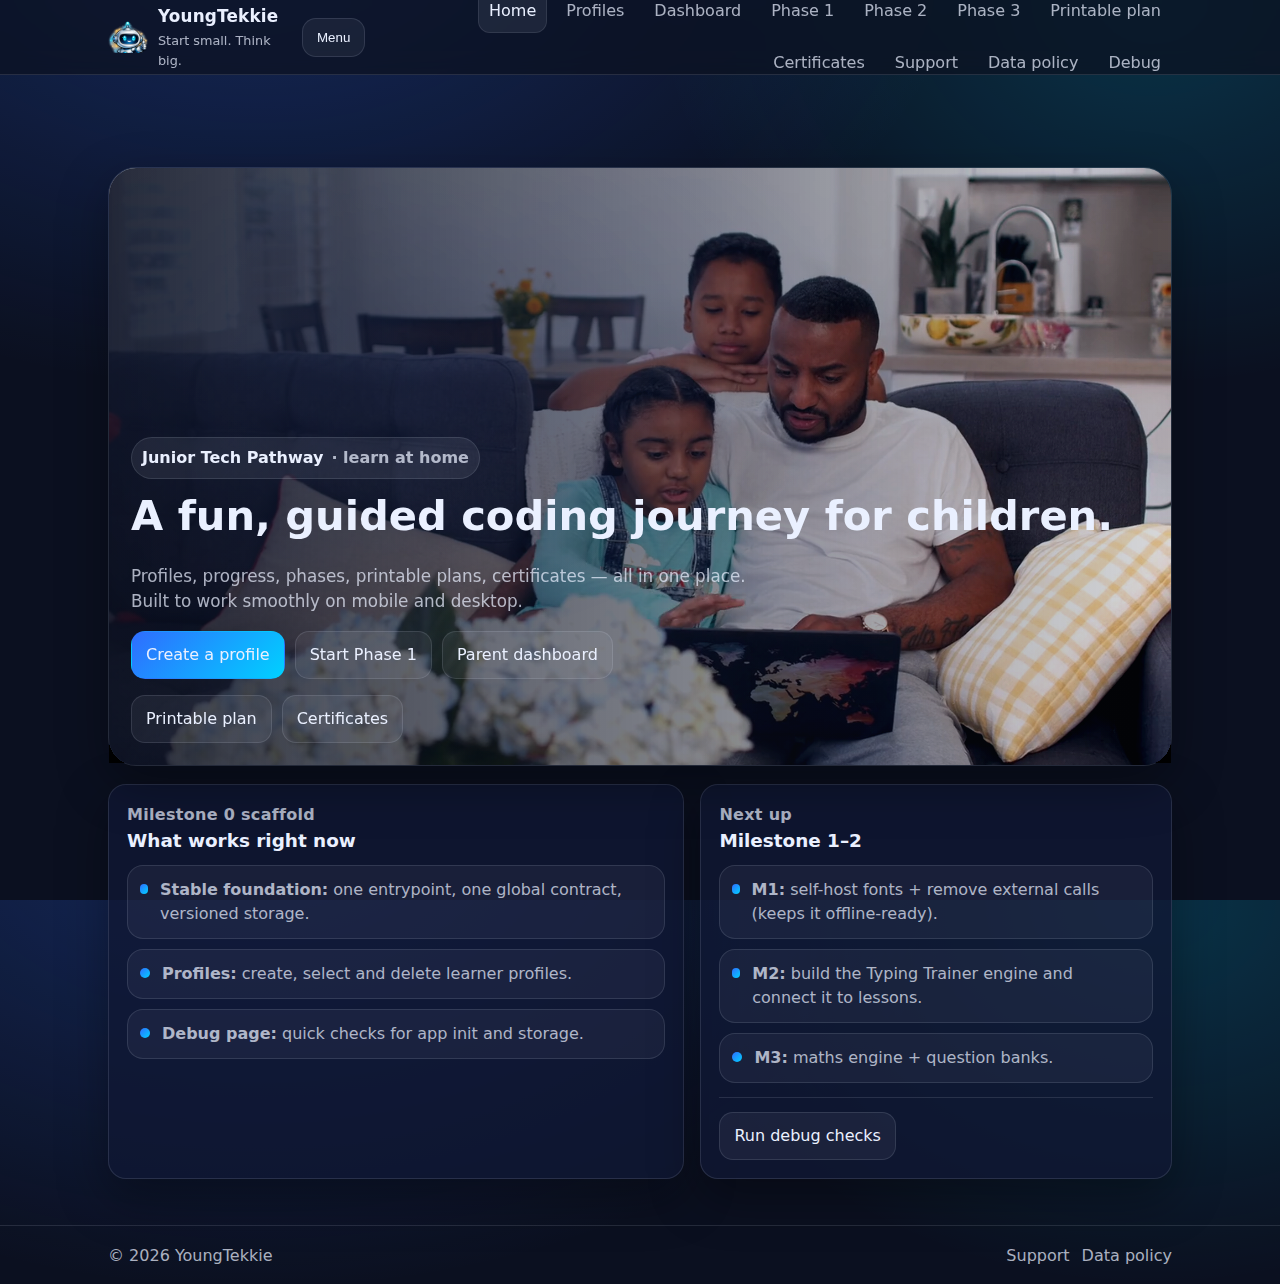
<file: index.html>
<!doctype html>
<html lang="en-GB">
<head>
  <meta charset="utf-8">
  <meta name="viewport" content="width=device-width, initial-scale=1">
  <title>Home · YoungTekkie</title>
  <link rel="icon" href="assets/icons/favicon.ico">
<link rel="icon" type="image/png" sizes="32x32" href="assets/icons/favicon-32.png">
<link rel="icon" type="image/png" sizes="48x48" href="assets/icons/favicon-48.png">
<link rel="apple-touch-icon" sizes="180x180" href="assets/icons/apple-touch-icon.png">
<link rel="icon" type="image/png" sizes="512x512" href="assets/icons/favicon-512.png">
<meta name="theme-color" content="#2f6dff">
  <link rel="stylesheet" href="assets/css/styles.css">
</head>
<body data-page="home">
<a class="skip-link" href="#main">Skip to content</a>
<div class="notice" data-offline-banner>📶 Offline — all lessons still available</div>
<header class="site-header">
  <div class="container header-inner">
    <a class="brand" href="index.html" aria-label="YoungTekkie home">
      <img src="assets/img/logo-mascot.png" alt="YoungTekkie mascot">
      <div>
        <strong>YoungTekkie</strong>
        <span>Start small. Think big.</span>
      </div>
    </a>

    <button class="btn nav-toggle" type="button" data-nav-toggle aria-expanded="false" aria-controls="navPanel">Menu</button>

    <nav class="site-nav" aria-label="Primary navigation">
      <a href="index.html">Home</a>
      <a href="profiles.html">Profiles</a>
      <a href="dashboard.html">Dashboard</a>
      <a href="phase1.html">Phase 1</a>
      <a href="phase2.html">Phase 2</a>
      <a href="phase3.html">Phase 3</a>
      <a href="printable-plan.html">Printable plan</a>
      <a href="certificates.html">Certificates</a>
      <a href="support.html">Support</a>
      <a href="data-policy.html">Data policy</a>
      <a href="debug.html">Debug</a>
    </nav>
  </div>

  <div class="container">
    <nav id="navPanel" class="nav-panel" data-nav-panel data-open="false" aria-label="Mobile navigation">
      <a href="index.html">Home</a>
      <a href="profiles.html">Profiles</a>
      <a href="dashboard.html">Dashboard</a>
      <a href="phase1.html">Phase 1</a>
      <a href="phase2.html">Phase 2</a>
      <a href="phase3.html">Phase 3</a>
      <a href="printable-plan.html">Printable plan</a>
      <a href="certificates.html">Certificates</a>
      <a href="support.html">Support</a>
      <a href="data-policy.html">Data policy</a>
      <a href="debug.html">Debug</a>
    </nav>
  </div>
</header>
<main id="main">
  <div class="container">

<div class="hero">
  <video autoplay muted loop playsinline preload="metadata" poster="">
    <source src="assets/video/hero.mp4" type="video/mp4">
  </video>
  <div class="overlay" aria-hidden="true"></div>
  <div class="content">
    <div class="inner">
      <div>
        <div class="badge"><b>Junior Tech Pathway</b> · learn at home</div>
        <h1 class="h1">A fun, guided coding journey for children.</h1>
        <p class="lead">Profiles, progress, phases, printable plans, certificates — all in one place. Built to work smoothly on mobile and desktop.</p>
        <div class="btns">
          <a class="btn primary" href="profiles.html">Create a profile</a>
          <a class="btn" href="phase1.html">Start Phase 1</a>
          <a class="btn" href="dashboard.html">Parent dashboard</a>
        </div>
      </div>
      <div class="cta">
        <a class="btn" href="printable-plan.html">Printable plan</a>
        <a class="btn" href="certificates.html">Certificates</a>
      </div>
    </div>
  </div>
</div>

<div style="height:18px"></div>

<div class="grid cols-2">
  <div class="card pad">
    <div class="kicker">Milestone 0 scaffold</div>
    <h2 class="section-title">What works right now</h2>
    <div class="list">
      <div class="item"><div class="dot"></div><p><b>Stable foundation:</b> one entrypoint, one global contract, versioned storage.</p></div>
      <div class="item"><div class="dot"></div><p><b>Profiles:</b> create, select and delete learner profiles.</p></div>
      <div class="item"><div class="dot"></div><p><b>Debug page:</b> quick checks for app init and storage.</p></div>
    </div>
  </div>

  <div class="card pad">
    <div class="kicker">Next up</div>
    <h2 class="section-title">Milestone 1–2</h2>
    <div class="list">
      <div class="item"><div class="dot"></div><p><b>M1:</b> self-host fonts + remove external calls (keeps it offline-ready).</p></div>
      <div class="item"><div class="dot"></div><p><b>M2:</b> build the Typing Trainer engine and connect it to lessons.</p></div>
      <div class="item"><div class="dot"></div><p><b>M3:</b> maths engine + question banks.</p></div>
    </div>
    <div class="hr"></div>
    <a class="btn" href="debug.html">Run debug checks</a>
  </div>
</div>

  </div>
</main>
<footer class="footer">
  <div class="container" style="display:flex;gap:12px;flex-wrap:wrap;align-items:center;justify-content:space-between">
    <div>© <span data-year></span> YoungTekkie</div>
    <div style="display:flex;gap:12px;flex-wrap:wrap">
      <a href="support.html">Support</a>
      <a href="data-policy.html">Data policy</a>
    </div>
  </div>
</footer>
<script type="module" src="scripts/main.js"></script>
</body>
</html>
</file>
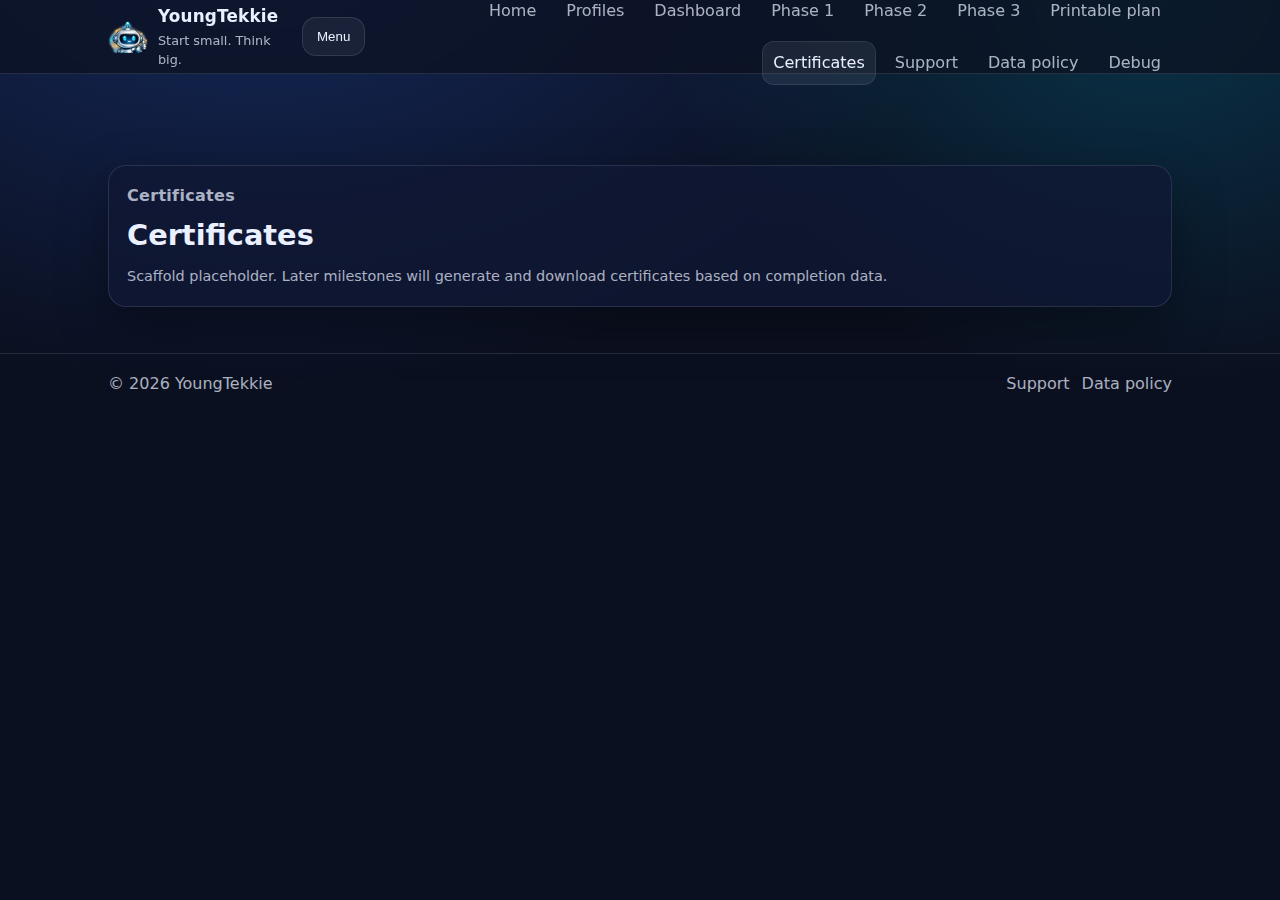
<file: certificates.html>
<!doctype html>
<html lang="en-GB">
<head>
  <meta charset="utf-8">
  <meta name="viewport" content="width=device-width, initial-scale=1">
  <title>Certificates · YoungTekkie</title>
  <link rel="icon" href="assets/icons/favicon.ico">
<link rel="icon" type="image/png" sizes="32x32" href="assets/icons/favicon-32.png">
<link rel="icon" type="image/png" sizes="48x48" href="assets/icons/favicon-48.png">
<link rel="apple-touch-icon" sizes="180x180" href="assets/icons/apple-touch-icon.png">
<link rel="icon" type="image/png" sizes="512x512" href="assets/icons/favicon-512.png">
<meta name="theme-color" content="#2f6dff">
  <link rel="stylesheet" href="assets/css/styles.css">
</head>
<body data-page="certificates">
<a class="skip-link" href="#main">Skip to content</a>
<div class="notice" data-offline-banner>📶 Offline — all lessons still available</div>
<header class="site-header">
  <div class="container header-inner">
    <a class="brand" href="index.html" aria-label="YoungTekkie home">
      <img src="assets/img/logo-mascot.png" alt="YoungTekkie mascot">
      <div>
        <strong>YoungTekkie</strong>
        <span>Start small. Think big.</span>
      </div>
    </a>

    <button class="btn nav-toggle" type="button" data-nav-toggle aria-expanded="false" aria-controls="navPanel">Menu</button>

    <nav class="site-nav" aria-label="Primary navigation">
      <a href="index.html">Home</a>
      <a href="profiles.html">Profiles</a>
      <a href="dashboard.html">Dashboard</a>
      <a href="phase1.html">Phase 1</a>
      <a href="phase2.html">Phase 2</a>
      <a href="phase3.html">Phase 3</a>
      <a href="printable-plan.html">Printable plan</a>
      <a href="certificates.html">Certificates</a>
      <a href="support.html">Support</a>
      <a href="data-policy.html">Data policy</a>
      <a href="debug.html">Debug</a>
    </nav>
  </div>

  <div class="container">
    <nav id="navPanel" class="nav-panel" data-nav-panel data-open="false" aria-label="Mobile navigation">
      <a href="index.html">Home</a>
      <a href="profiles.html">Profiles</a>
      <a href="dashboard.html">Dashboard</a>
      <a href="phase1.html">Phase 1</a>
      <a href="phase2.html">Phase 2</a>
      <a href="phase3.html">Phase 3</a>
      <a href="printable-plan.html">Printable plan</a>
      <a href="certificates.html">Certificates</a>
      <a href="support.html">Support</a>
      <a href="data-policy.html">Data policy</a>
      <a href="debug.html">Debug</a>
    </nav>
  </div>
</header>
<main id="main">
  <div class="container">

<div class="card pad">
  <div class="kicker">Certificates</div>
  <h1 class="h1" style="font-size:1.8rem">Certificates</h1>
  <div class="small">
Scaffold placeholder. Later milestones will generate and download certificates based on completion data.
</div>
</div>

  </div>
</main>
<footer class="footer">
  <div class="container" style="display:flex;gap:12px;flex-wrap:wrap;align-items:center;justify-content:space-between">
    <div>© <span data-year></span> YoungTekkie</div>
    <div style="display:flex;gap:12px;flex-wrap:wrap">
      <a href="support.html">Support</a>
      <a href="data-policy.html">Data policy</a>
    </div>
  </div>
</footer>
<script type="module" src="scripts/main.js"></script>
</body>
</html>
</file>
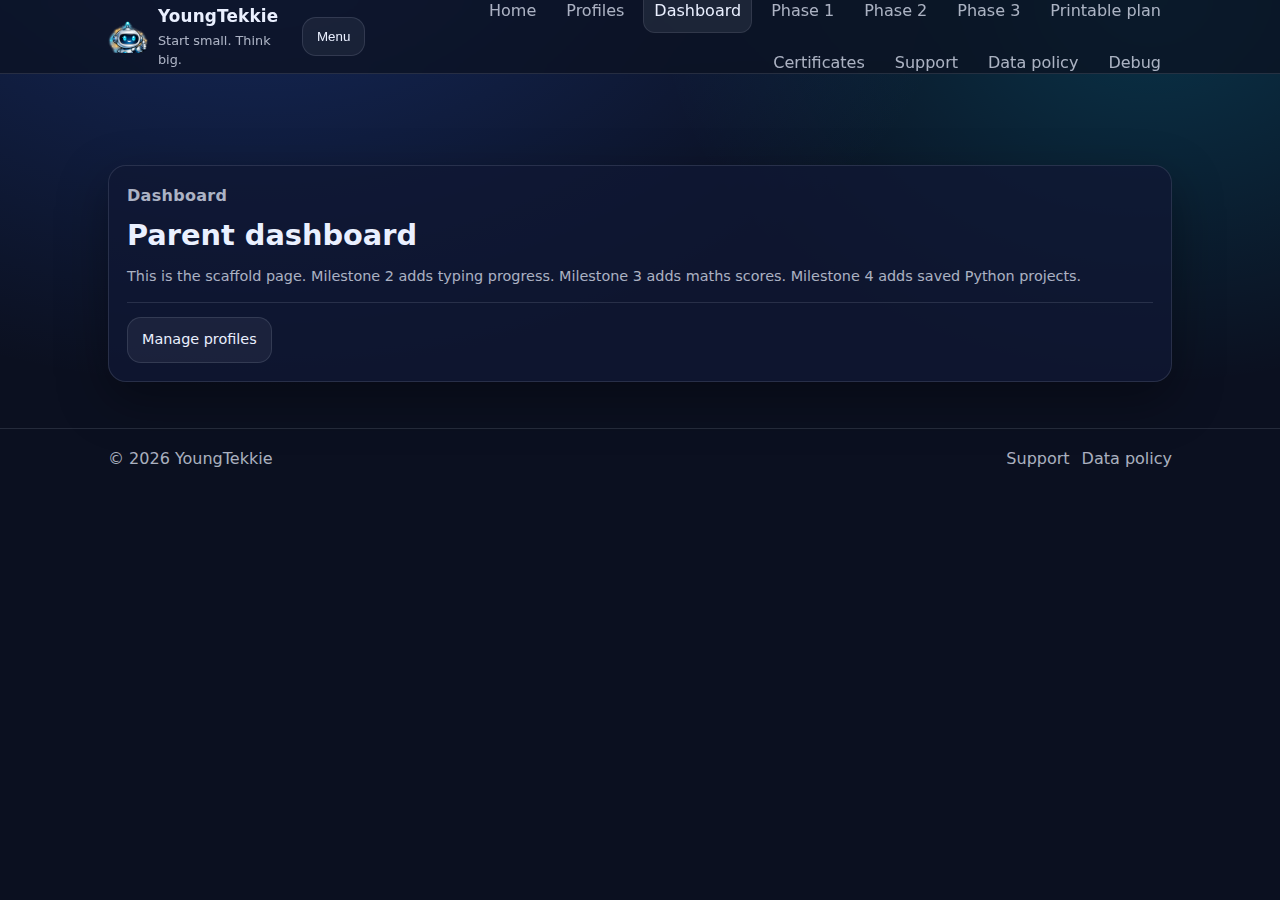
<file: dashboard.html>
<!doctype html>
<html lang="en-GB">
<head>
  <meta charset="utf-8">
  <meta name="viewport" content="width=device-width, initial-scale=1">
  <title>Dashboard · YoungTekkie</title>
  <link rel="icon" href="assets/icons/favicon.ico">
<link rel="icon" type="image/png" sizes="32x32" href="assets/icons/favicon-32.png">
<link rel="icon" type="image/png" sizes="48x48" href="assets/icons/favicon-48.png">
<link rel="apple-touch-icon" sizes="180x180" href="assets/icons/apple-touch-icon.png">
<link rel="icon" type="image/png" sizes="512x512" href="assets/icons/favicon-512.png">
<meta name="theme-color" content="#2f6dff">
  <link rel="stylesheet" href="assets/css/styles.css">
</head>
<body data-page="dashboard">
<a class="skip-link" href="#main">Skip to content</a>
<div class="notice" data-offline-banner>📶 Offline — all lessons still available</div>
<header class="site-header">
  <div class="container header-inner">
    <a class="brand" href="index.html" aria-label="YoungTekkie home">
      <img src="assets/img/logo-mascot.png" alt="YoungTekkie mascot">
      <div>
        <strong>YoungTekkie</strong>
        <span>Start small. Think big.</span>
      </div>
    </a>

    <button class="btn nav-toggle" type="button" data-nav-toggle aria-expanded="false" aria-controls="navPanel">Menu</button>

    <nav class="site-nav" aria-label="Primary navigation">
      <a href="index.html">Home</a>
      <a href="profiles.html">Profiles</a>
      <a href="dashboard.html">Dashboard</a>
      <a href="phase1.html">Phase 1</a>
      <a href="phase2.html">Phase 2</a>
      <a href="phase3.html">Phase 3</a>
      <a href="printable-plan.html">Printable plan</a>
      <a href="certificates.html">Certificates</a>
      <a href="support.html">Support</a>
      <a href="data-policy.html">Data policy</a>
      <a href="debug.html">Debug</a>
    </nav>
  </div>

  <div class="container">
    <nav id="navPanel" class="nav-panel" data-nav-panel data-open="false" aria-label="Mobile navigation">
      <a href="index.html">Home</a>
      <a href="profiles.html">Profiles</a>
      <a href="dashboard.html">Dashboard</a>
      <a href="phase1.html">Phase 1</a>
      <a href="phase2.html">Phase 2</a>
      <a href="phase3.html">Phase 3</a>
      <a href="printable-plan.html">Printable plan</a>
      <a href="certificates.html">Certificates</a>
      <a href="support.html">Support</a>
      <a href="data-policy.html">Data policy</a>
      <a href="debug.html">Debug</a>
    </nav>
  </div>
</header>
<main id="main">
  <div class="container">

<div class="card pad">
  <div class="kicker">Dashboard</div>
  <h1 class="h1" style="font-size:1.8rem">Parent dashboard</h1>
  <div class="small">
This is the scaffold page. Milestone 2 adds typing progress. Milestone 3 adds maths scores. Milestone 4 adds saved Python projects.
<div class="hr"></div>
<a class="btn" href="profiles.html">Manage profiles</a>
</div>
</div>

  </div>
</main>
<footer class="footer">
  <div class="container" style="display:flex;gap:12px;flex-wrap:wrap;align-items:center;justify-content:space-between">
    <div>© <span data-year></span> YoungTekkie</div>
    <div style="display:flex;gap:12px;flex-wrap:wrap">
      <a href="support.html">Support</a>
      <a href="data-policy.html">Data policy</a>
    </div>
  </div>
</footer>
<script type="module" src="scripts/main.js"></script>
</body>
</html>
</file>
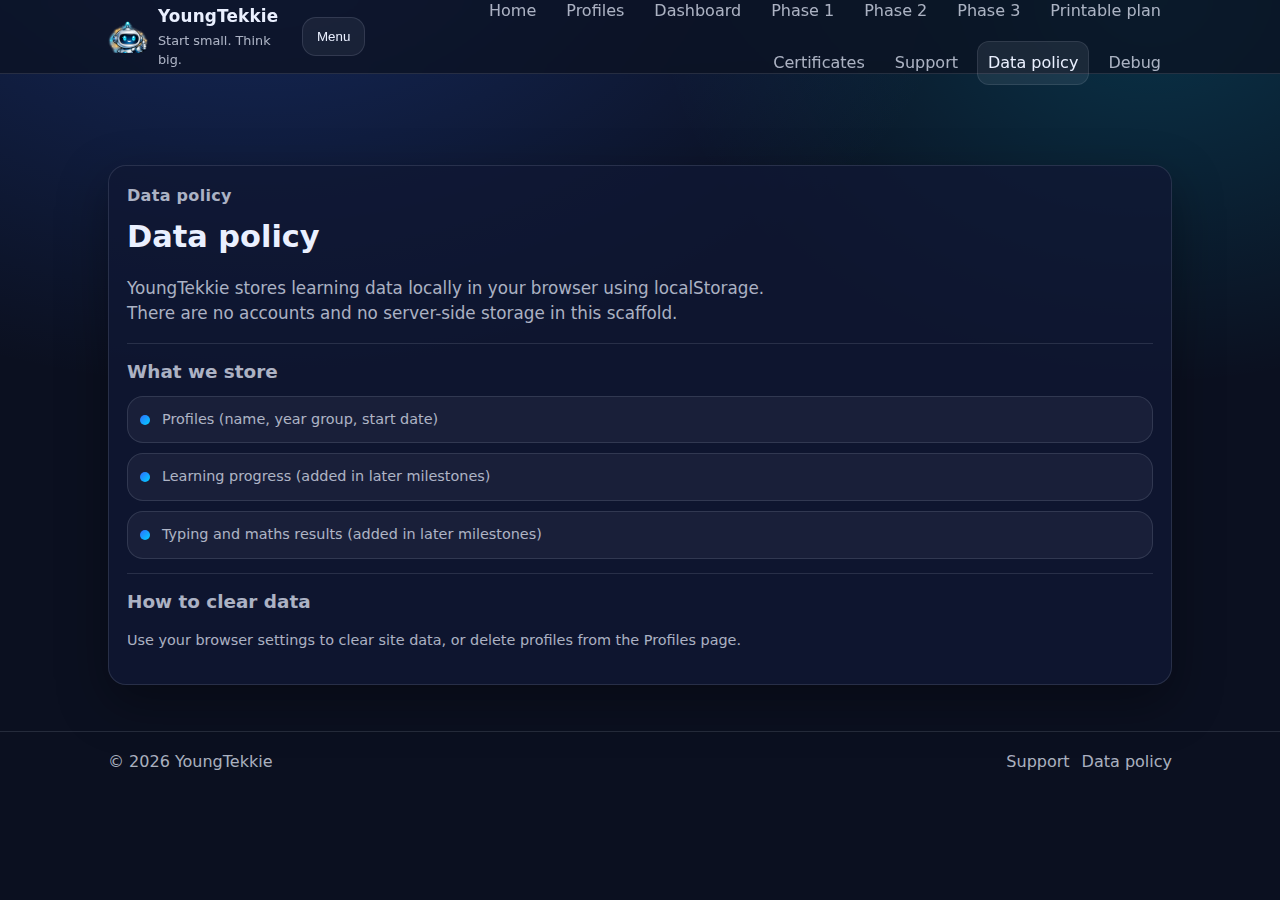
<file: data-policy.html>
<!doctype html>
<html lang="en-GB">
<head>
  <meta charset="utf-8">
  <meta name="viewport" content="width=device-width, initial-scale=1">
  <title>Data policy · YoungTekkie</title>
  <link rel="icon" href="assets/icons/favicon.ico">
<link rel="icon" type="image/png" sizes="32x32" href="assets/icons/favicon-32.png">
<link rel="icon" type="image/png" sizes="48x48" href="assets/icons/favicon-48.png">
<link rel="apple-touch-icon" sizes="180x180" href="assets/icons/apple-touch-icon.png">
<link rel="icon" type="image/png" sizes="512x512" href="assets/icons/favicon-512.png">
<meta name="theme-color" content="#2f6dff">
  <link rel="stylesheet" href="assets/css/styles.css">
</head>
<body data-page="policy">
<a class="skip-link" href="#main">Skip to content</a>
<div class="notice" data-offline-banner>📶 Offline — all lessons still available</div>
<header class="site-header">
  <div class="container header-inner">
    <a class="brand" href="index.html" aria-label="YoungTekkie home">
      <img src="assets/img/logo-mascot.png" alt="YoungTekkie mascot">
      <div>
        <strong>YoungTekkie</strong>
        <span>Start small. Think big.</span>
      </div>
    </a>

    <button class="btn nav-toggle" type="button" data-nav-toggle aria-expanded="false" aria-controls="navPanel">Menu</button>

    <nav class="site-nav" aria-label="Primary navigation">
      <a href="index.html">Home</a>
      <a href="profiles.html">Profiles</a>
      <a href="dashboard.html">Dashboard</a>
      <a href="phase1.html">Phase 1</a>
      <a href="phase2.html">Phase 2</a>
      <a href="phase3.html">Phase 3</a>
      <a href="printable-plan.html">Printable plan</a>
      <a href="certificates.html">Certificates</a>
      <a href="support.html">Support</a>
      <a href="data-policy.html">Data policy</a>
      <a href="debug.html">Debug</a>
    </nav>
  </div>

  <div class="container">
    <nav id="navPanel" class="nav-panel" data-nav-panel data-open="false" aria-label="Mobile navigation">
      <a href="index.html">Home</a>
      <a href="profiles.html">Profiles</a>
      <a href="dashboard.html">Dashboard</a>
      <a href="phase1.html">Phase 1</a>
      <a href="phase2.html">Phase 2</a>
      <a href="phase3.html">Phase 3</a>
      <a href="printable-plan.html">Printable plan</a>
      <a href="certificates.html">Certificates</a>
      <a href="support.html">Support</a>
      <a href="data-policy.html">Data policy</a>
      <a href="debug.html">Debug</a>
    </nav>
  </div>
</header>
<main id="main">
  <div class="container">

<div class="card pad">
  <div class="kicker">Data policy</div>
  <h1 class="h1" style="font-size:1.9rem">Data policy</h1>
  <p class="lead">YoungTekkie stores learning data locally in your browser using localStorage. There are no accounts and no server-side storage in this scaffold.</p>
  <div class="hr"></div>
  <div class="small">
    <h2 class="section-title">What we store</h2>
    <div class="list">
      <div class="item"><div class="dot"></div><p>Profiles (name, year group, start date)</p></div>
      <div class="item"><div class="dot"></div><p>Learning progress (added in later milestones)</p></div>
      <div class="item"><div class="dot"></div><p>Typing and maths results (added in later milestones)</p></div>
    </div>
    <div class="hr"></div>
    <h2 class="section-title">How to clear data</h2>
    <p>Use your browser settings to clear site data, or delete profiles from the Profiles page.</p>
  </div>
</div>

  </div>
</main>
<footer class="footer">
  <div class="container" style="display:flex;gap:12px;flex-wrap:wrap;align-items:center;justify-content:space-between">
    <div>© <span data-year></span> YoungTekkie</div>
    <div style="display:flex;gap:12px;flex-wrap:wrap">
      <a href="support.html">Support</a>
      <a href="data-policy.html">Data policy</a>
    </div>
  </div>
</footer>
<script type="module" src="scripts/main.js"></script>
</body>
</html>
</file>
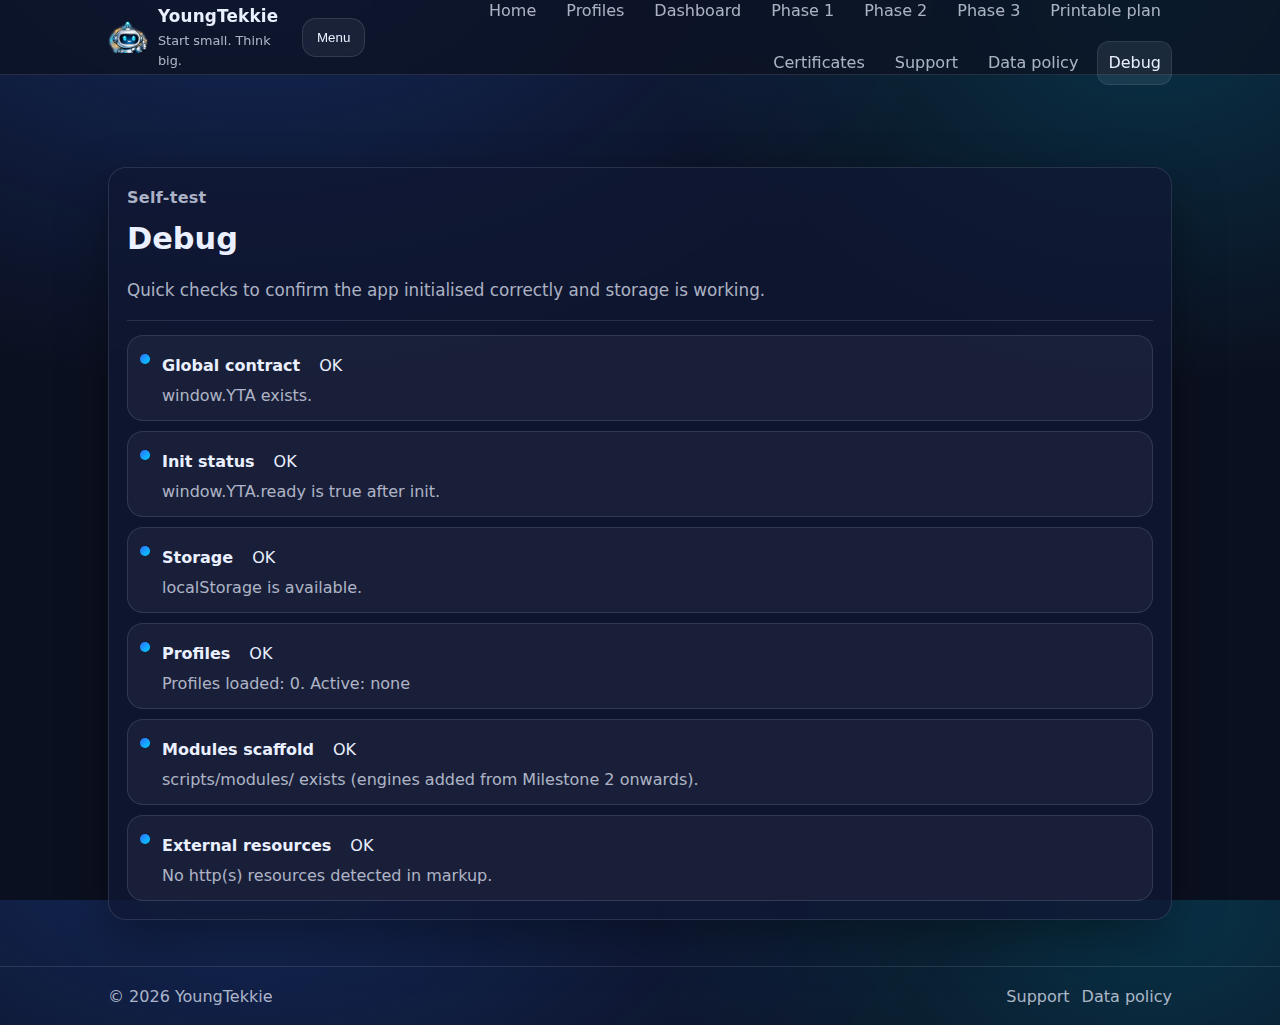
<file: debug.html>
<!doctype html>
<html lang="en-GB">
<head>
  <meta charset="utf-8">
  <meta name="viewport" content="width=device-width, initial-scale=1">
  <title>Debug · YoungTekkie</title>
  <link rel="icon" href="assets/icons/favicon.ico">
<link rel="icon" type="image/png" sizes="32x32" href="assets/icons/favicon-32.png">
<link rel="icon" type="image/png" sizes="48x48" href="assets/icons/favicon-48.png">
<link rel="apple-touch-icon" sizes="180x180" href="assets/icons/apple-touch-icon.png">
<link rel="icon" type="image/png" sizes="512x512" href="assets/icons/favicon-512.png">
<meta name="theme-color" content="#2f6dff">
  <link rel="stylesheet" href="assets/css/styles.css">
</head>
<body data-page="debug">
<a class="skip-link" href="#main">Skip to content</a>
<div class="notice" data-offline-banner>📶 Offline — all lessons still available</div>
<header class="site-header">
  <div class="container header-inner">
    <a class="brand" href="index.html" aria-label="YoungTekkie home">
      <img src="assets/img/logo-mascot.png" alt="YoungTekkie mascot">
      <div>
        <strong>YoungTekkie</strong>
        <span>Start small. Think big.</span>
      </div>
    </a>

    <button class="btn nav-toggle" type="button" data-nav-toggle aria-expanded="false" aria-controls="navPanel">Menu</button>

    <nav class="site-nav" aria-label="Primary navigation">
      <a href="index.html">Home</a>
      <a href="profiles.html">Profiles</a>
      <a href="dashboard.html">Dashboard</a>
      <a href="phase1.html">Phase 1</a>
      <a href="phase2.html">Phase 2</a>
      <a href="phase3.html">Phase 3</a>
      <a href="printable-plan.html">Printable plan</a>
      <a href="certificates.html">Certificates</a>
      <a href="support.html">Support</a>
      <a href="data-policy.html">Data policy</a>
      <a href="debug.html">Debug</a>
    </nav>
  </div>

  <div class="container">
    <nav id="navPanel" class="nav-panel" data-nav-panel data-open="false" aria-label="Mobile navigation">
      <a href="index.html">Home</a>
      <a href="profiles.html">Profiles</a>
      <a href="dashboard.html">Dashboard</a>
      <a href="phase1.html">Phase 1</a>
      <a href="phase2.html">Phase 2</a>
      <a href="phase3.html">Phase 3</a>
      <a href="printable-plan.html">Printable plan</a>
      <a href="certificates.html">Certificates</a>
      <a href="support.html">Support</a>
      <a href="data-policy.html">Data policy</a>
      <a href="debug.html">Debug</a>
    </nav>
  </div>
</header>
<main id="main">
  <div class="container">

<div class="card pad">
  <div class="kicker">Self-test</div>
  <h1 class="h1" style="font-size:1.9rem">Debug</h1>
  <p class="lead">Quick checks to confirm the app initialised correctly and storage is working.</p>
  <div class="hr"></div>
  <div class="list" data-debug-out></div>
</div>

  </div>
</main>
<footer class="footer">
  <div class="container" style="display:flex;gap:12px;flex-wrap:wrap;align-items:center;justify-content:space-between">
    <div>© <span data-year></span> YoungTekkie</div>
    <div style="display:flex;gap:12px;flex-wrap:wrap">
      <a href="support.html">Support</a>
      <a href="data-policy.html">Data policy</a>
    </div>
  </div>
</footer>
<script type="module" src="scripts/main.js"></script>
</body>
</html>
</file>
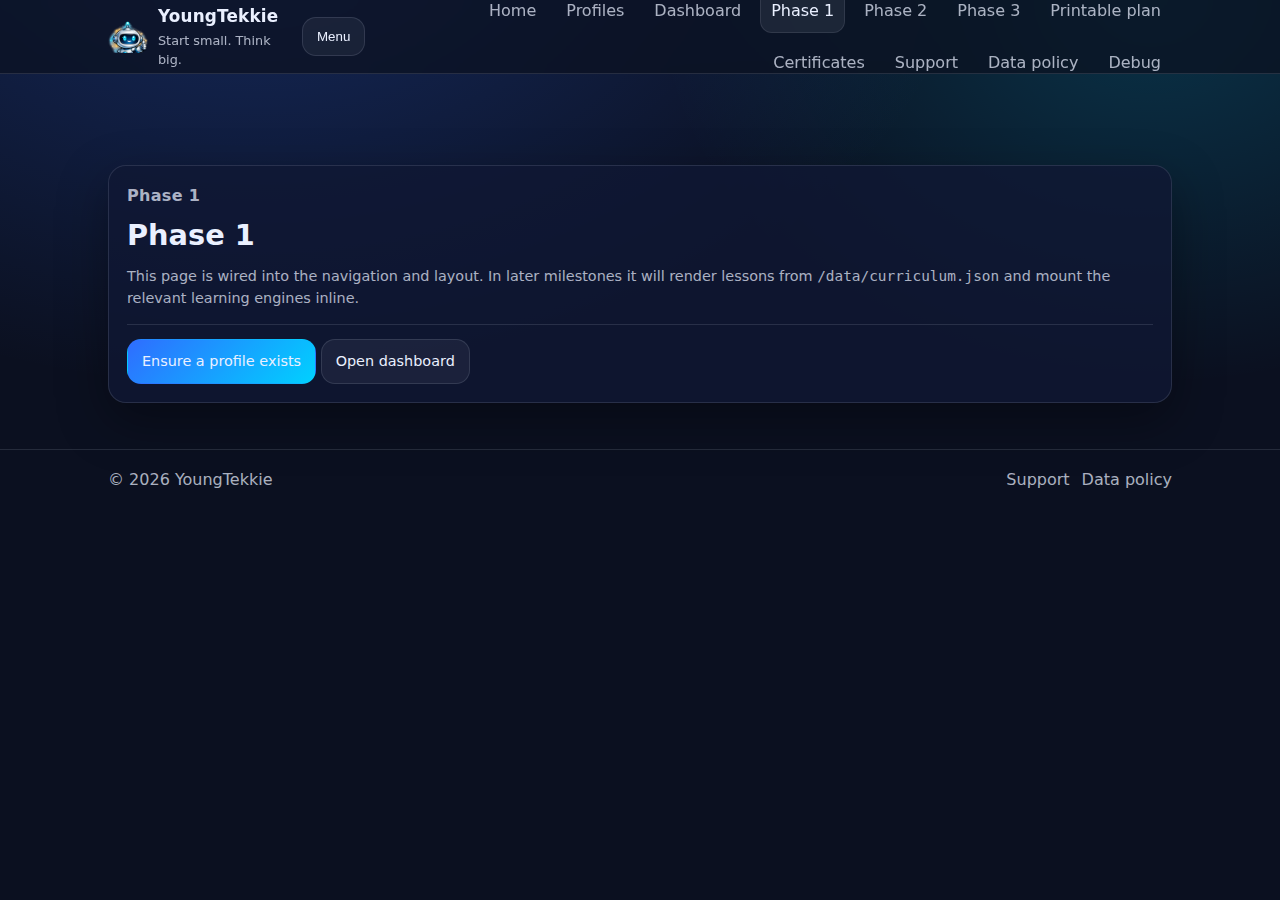
<file: phase1.html>
<!doctype html>
<html lang="en-GB">
<head>
  <meta charset="utf-8">
  <meta name="viewport" content="width=device-width, initial-scale=1">
  <title>Phase 1 · YoungTekkie</title>
  <link rel="icon" href="assets/icons/favicon.ico">
<link rel="icon" type="image/png" sizes="32x32" href="assets/icons/favicon-32.png">
<link rel="icon" type="image/png" sizes="48x48" href="assets/icons/favicon-48.png">
<link rel="apple-touch-icon" sizes="180x180" href="assets/icons/apple-touch-icon.png">
<link rel="icon" type="image/png" sizes="512x512" href="assets/icons/favicon-512.png">
<meta name="theme-color" content="#2f6dff">
  <link rel="stylesheet" href="assets/css/styles.css">
</head>
<body data-page="phase1">
<a class="skip-link" href="#main">Skip to content</a>
<div class="notice" data-offline-banner>📶 Offline — all lessons still available</div>
<header class="site-header">
  <div class="container header-inner">
    <a class="brand" href="index.html" aria-label="YoungTekkie home">
      <img src="assets/img/logo-mascot.png" alt="YoungTekkie mascot">
      <div>
        <strong>YoungTekkie</strong>
        <span>Start small. Think big.</span>
      </div>
    </a>

    <button class="btn nav-toggle" type="button" data-nav-toggle aria-expanded="false" aria-controls="navPanel">Menu</button>

    <nav class="site-nav" aria-label="Primary navigation">
      <a href="index.html">Home</a>
      <a href="profiles.html">Profiles</a>
      <a href="dashboard.html">Dashboard</a>
      <a href="phase1.html">Phase 1</a>
      <a href="phase2.html">Phase 2</a>
      <a href="phase3.html">Phase 3</a>
      <a href="printable-plan.html">Printable plan</a>
      <a href="certificates.html">Certificates</a>
      <a href="support.html">Support</a>
      <a href="data-policy.html">Data policy</a>
      <a href="debug.html">Debug</a>
    </nav>
  </div>

  <div class="container">
    <nav id="navPanel" class="nav-panel" data-nav-panel data-open="false" aria-label="Mobile navigation">
      <a href="index.html">Home</a>
      <a href="profiles.html">Profiles</a>
      <a href="dashboard.html">Dashboard</a>
      <a href="phase1.html">Phase 1</a>
      <a href="phase2.html">Phase 2</a>
      <a href="phase3.html">Phase 3</a>
      <a href="printable-plan.html">Printable plan</a>
      <a href="certificates.html">Certificates</a>
      <a href="support.html">Support</a>
      <a href="data-policy.html">Data policy</a>
      <a href="debug.html">Debug</a>
    </nav>
  </div>
</header>
<main id="main">
  <div class="container">

<div class="card pad">
  <div class="kicker">Phase 1</div>
  <h1 class="h1" style="font-size:1.8rem">Phase 1</h1>
  <div class="small">
This page is wired into the navigation and layout. In later milestones it will render lessons from <code>/data/curriculum.json</code> and mount the relevant learning engines inline.
<div class="hr"></div>
<a class="btn primary" href="profiles.html">Ensure a profile exists</a>
<a class="btn" href="dashboard.html">Open dashboard</a>
</div>
</div>

  </div>
</main>
<footer class="footer">
  <div class="container" style="display:flex;gap:12px;flex-wrap:wrap;align-items:center;justify-content:space-between">
    <div>© <span data-year></span> YoungTekkie</div>
    <div style="display:flex;gap:12px;flex-wrap:wrap">
      <a href="support.html">Support</a>
      <a href="data-policy.html">Data policy</a>
    </div>
  </div>
</footer>
<script type="module" src="scripts/main.js"></script>
</body>
</html>
</file>
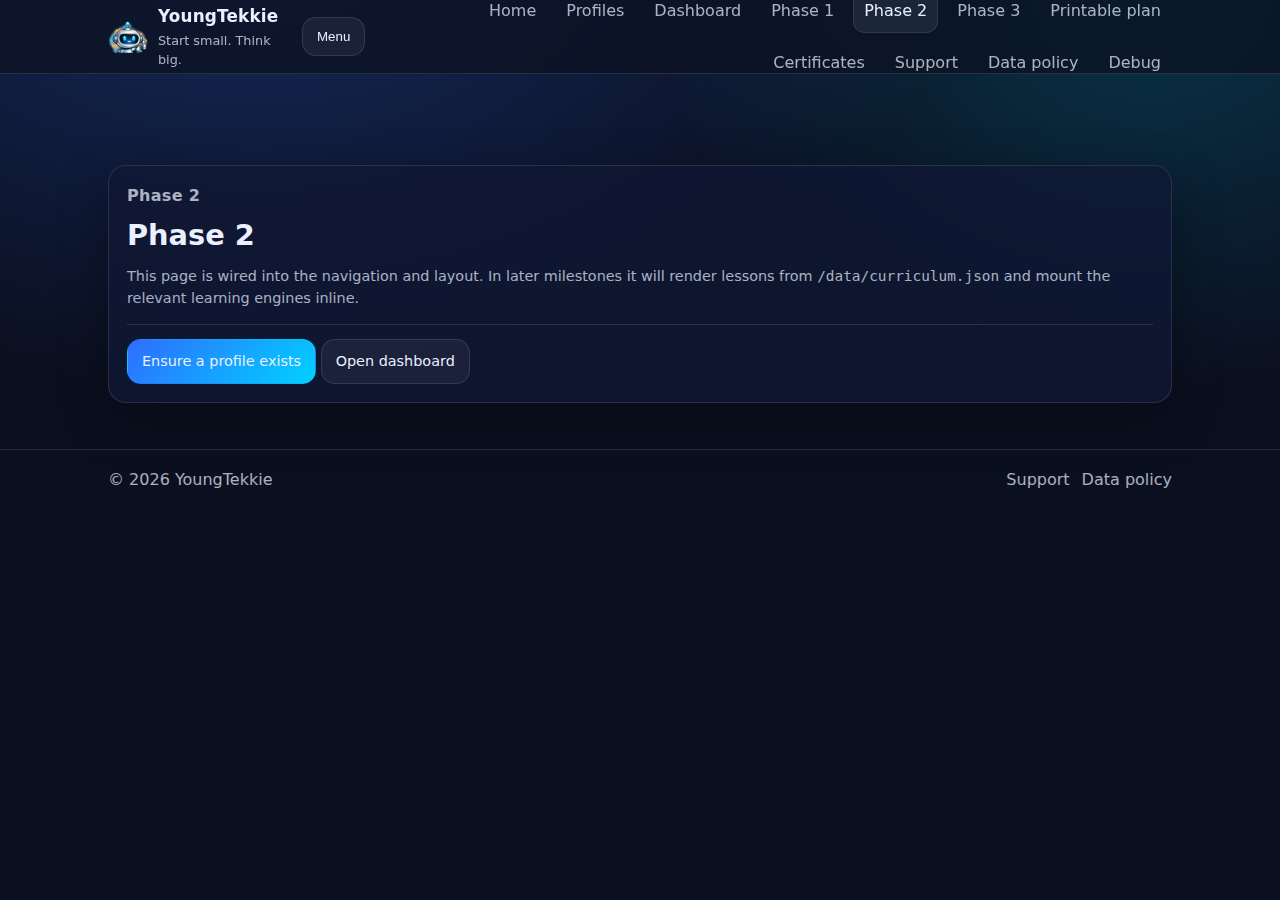
<file: phase2.html>
<!doctype html>
<html lang="en-GB">
<head>
  <meta charset="utf-8">
  <meta name="viewport" content="width=device-width, initial-scale=1">
  <title>Phase 2 · YoungTekkie</title>
  <link rel="icon" href="assets/icons/favicon.ico">
<link rel="icon" type="image/png" sizes="32x32" href="assets/icons/favicon-32.png">
<link rel="icon" type="image/png" sizes="48x48" href="assets/icons/favicon-48.png">
<link rel="apple-touch-icon" sizes="180x180" href="assets/icons/apple-touch-icon.png">
<link rel="icon" type="image/png" sizes="512x512" href="assets/icons/favicon-512.png">
<meta name="theme-color" content="#2f6dff">
  <link rel="stylesheet" href="assets/css/styles.css">
</head>
<body data-page="phase2">
<a class="skip-link" href="#main">Skip to content</a>
<div class="notice" data-offline-banner>📶 Offline — all lessons still available</div>
<header class="site-header">
  <div class="container header-inner">
    <a class="brand" href="index.html" aria-label="YoungTekkie home">
      <img src="assets/img/logo-mascot.png" alt="YoungTekkie mascot">
      <div>
        <strong>YoungTekkie</strong>
        <span>Start small. Think big.</span>
      </div>
    </a>

    <button class="btn nav-toggle" type="button" data-nav-toggle aria-expanded="false" aria-controls="navPanel">Menu</button>

    <nav class="site-nav" aria-label="Primary navigation">
      <a href="index.html">Home</a>
      <a href="profiles.html">Profiles</a>
      <a href="dashboard.html">Dashboard</a>
      <a href="phase1.html">Phase 1</a>
      <a href="phase2.html">Phase 2</a>
      <a href="phase3.html">Phase 3</a>
      <a href="printable-plan.html">Printable plan</a>
      <a href="certificates.html">Certificates</a>
      <a href="support.html">Support</a>
      <a href="data-policy.html">Data policy</a>
      <a href="debug.html">Debug</a>
    </nav>
  </div>

  <div class="container">
    <nav id="navPanel" class="nav-panel" data-nav-panel data-open="false" aria-label="Mobile navigation">
      <a href="index.html">Home</a>
      <a href="profiles.html">Profiles</a>
      <a href="dashboard.html">Dashboard</a>
      <a href="phase1.html">Phase 1</a>
      <a href="phase2.html">Phase 2</a>
      <a href="phase3.html">Phase 3</a>
      <a href="printable-plan.html">Printable plan</a>
      <a href="certificates.html">Certificates</a>
      <a href="support.html">Support</a>
      <a href="data-policy.html">Data policy</a>
      <a href="debug.html">Debug</a>
    </nav>
  </div>
</header>
<main id="main">
  <div class="container">

<div class="card pad">
  <div class="kicker">Phase 2</div>
  <h1 class="h1" style="font-size:1.8rem">Phase 2</h1>
  <div class="small">
This page is wired into the navigation and layout. In later milestones it will render lessons from <code>/data/curriculum.json</code> and mount the relevant learning engines inline.
<div class="hr"></div>
<a class="btn primary" href="profiles.html">Ensure a profile exists</a>
<a class="btn" href="dashboard.html">Open dashboard</a>
</div>
</div>

  </div>
</main>
<footer class="footer">
  <div class="container" style="display:flex;gap:12px;flex-wrap:wrap;align-items:center;justify-content:space-between">
    <div>© <span data-year></span> YoungTekkie</div>
    <div style="display:flex;gap:12px;flex-wrap:wrap">
      <a href="support.html">Support</a>
      <a href="data-policy.html">Data policy</a>
    </div>
  </div>
</footer>
<script type="module" src="scripts/main.js"></script>
</body>
</html>
</file>
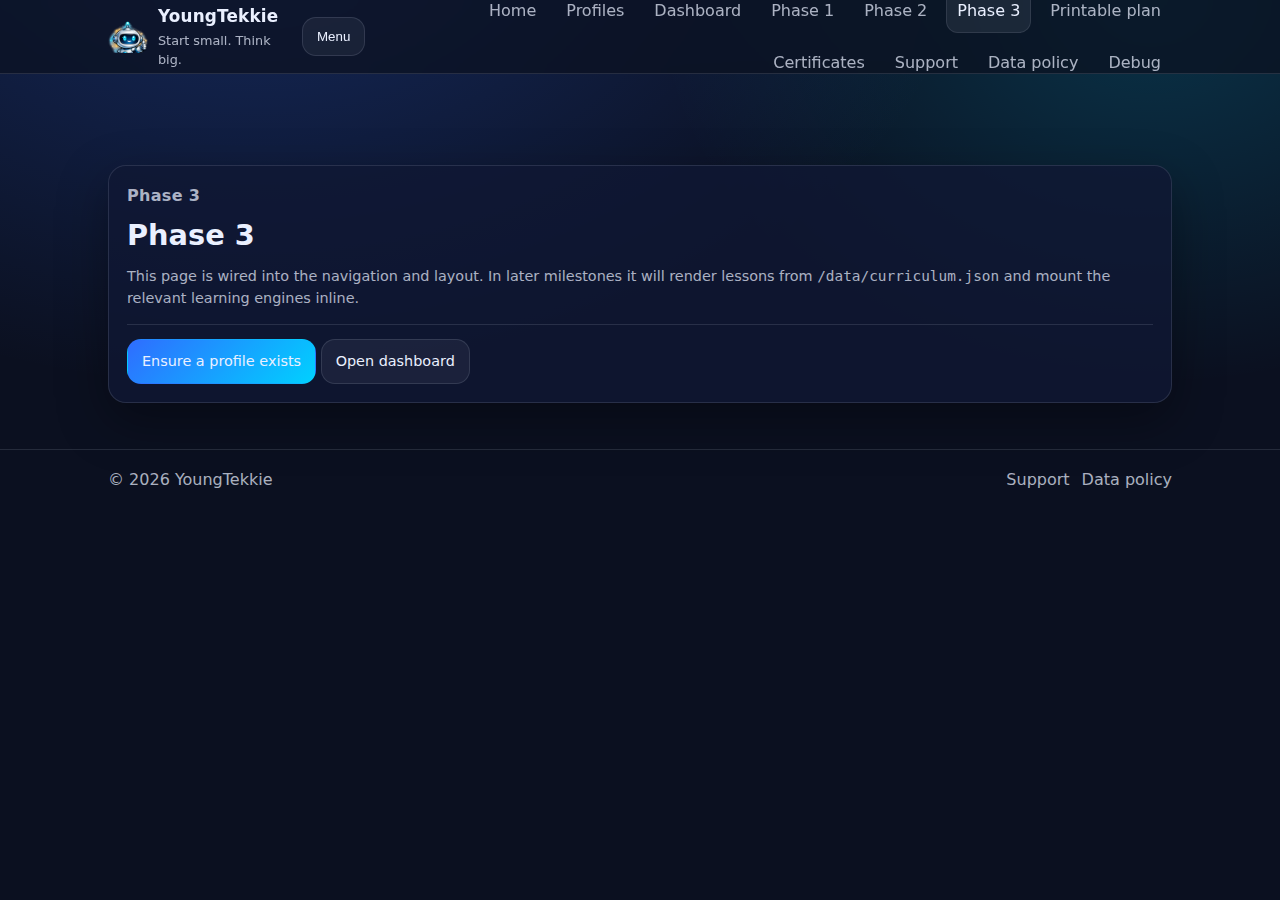
<file: phase3.html>
<!doctype html>
<html lang="en-GB">
<head>
  <meta charset="utf-8">
  <meta name="viewport" content="width=device-width, initial-scale=1">
  <title>Phase 3 · YoungTekkie</title>
  <link rel="icon" href="assets/icons/favicon.ico">
<link rel="icon" type="image/png" sizes="32x32" href="assets/icons/favicon-32.png">
<link rel="icon" type="image/png" sizes="48x48" href="assets/icons/favicon-48.png">
<link rel="apple-touch-icon" sizes="180x180" href="assets/icons/apple-touch-icon.png">
<link rel="icon" type="image/png" sizes="512x512" href="assets/icons/favicon-512.png">
<meta name="theme-color" content="#2f6dff">
  <link rel="stylesheet" href="assets/css/styles.css">
</head>
<body data-page="phase3">
<a class="skip-link" href="#main">Skip to content</a>
<div class="notice" data-offline-banner>📶 Offline — all lessons still available</div>
<header class="site-header">
  <div class="container header-inner">
    <a class="brand" href="index.html" aria-label="YoungTekkie home">
      <img src="assets/img/logo-mascot.png" alt="YoungTekkie mascot">
      <div>
        <strong>YoungTekkie</strong>
        <span>Start small. Think big.</span>
      </div>
    </a>

    <button class="btn nav-toggle" type="button" data-nav-toggle aria-expanded="false" aria-controls="navPanel">Menu</button>

    <nav class="site-nav" aria-label="Primary navigation">
      <a href="index.html">Home</a>
      <a href="profiles.html">Profiles</a>
      <a href="dashboard.html">Dashboard</a>
      <a href="phase1.html">Phase 1</a>
      <a href="phase2.html">Phase 2</a>
      <a href="phase3.html">Phase 3</a>
      <a href="printable-plan.html">Printable plan</a>
      <a href="certificates.html">Certificates</a>
      <a href="support.html">Support</a>
      <a href="data-policy.html">Data policy</a>
      <a href="debug.html">Debug</a>
    </nav>
  </div>

  <div class="container">
    <nav id="navPanel" class="nav-panel" data-nav-panel data-open="false" aria-label="Mobile navigation">
      <a href="index.html">Home</a>
      <a href="profiles.html">Profiles</a>
      <a href="dashboard.html">Dashboard</a>
      <a href="phase1.html">Phase 1</a>
      <a href="phase2.html">Phase 2</a>
      <a href="phase3.html">Phase 3</a>
      <a href="printable-plan.html">Printable plan</a>
      <a href="certificates.html">Certificates</a>
      <a href="support.html">Support</a>
      <a href="data-policy.html">Data policy</a>
      <a href="debug.html">Debug</a>
    </nav>
  </div>
</header>
<main id="main">
  <div class="container">

<div class="card pad">
  <div class="kicker">Phase 3</div>
  <h1 class="h1" style="font-size:1.8rem">Phase 3</h1>
  <div class="small">
This page is wired into the navigation and layout. In later milestones it will render lessons from <code>/data/curriculum.json</code> and mount the relevant learning engines inline.
<div class="hr"></div>
<a class="btn primary" href="profiles.html">Ensure a profile exists</a>
<a class="btn" href="dashboard.html">Open dashboard</a>
</div>
</div>

  </div>
</main>
<footer class="footer">
  <div class="container" style="display:flex;gap:12px;flex-wrap:wrap;align-items:center;justify-content:space-between">
    <div>© <span data-year></span> YoungTekkie</div>
    <div style="display:flex;gap:12px;flex-wrap:wrap">
      <a href="support.html">Support</a>
      <a href="data-policy.html">Data policy</a>
    </div>
  </div>
</footer>
<script type="module" src="scripts/main.js"></script>
</body>
</html>
</file>
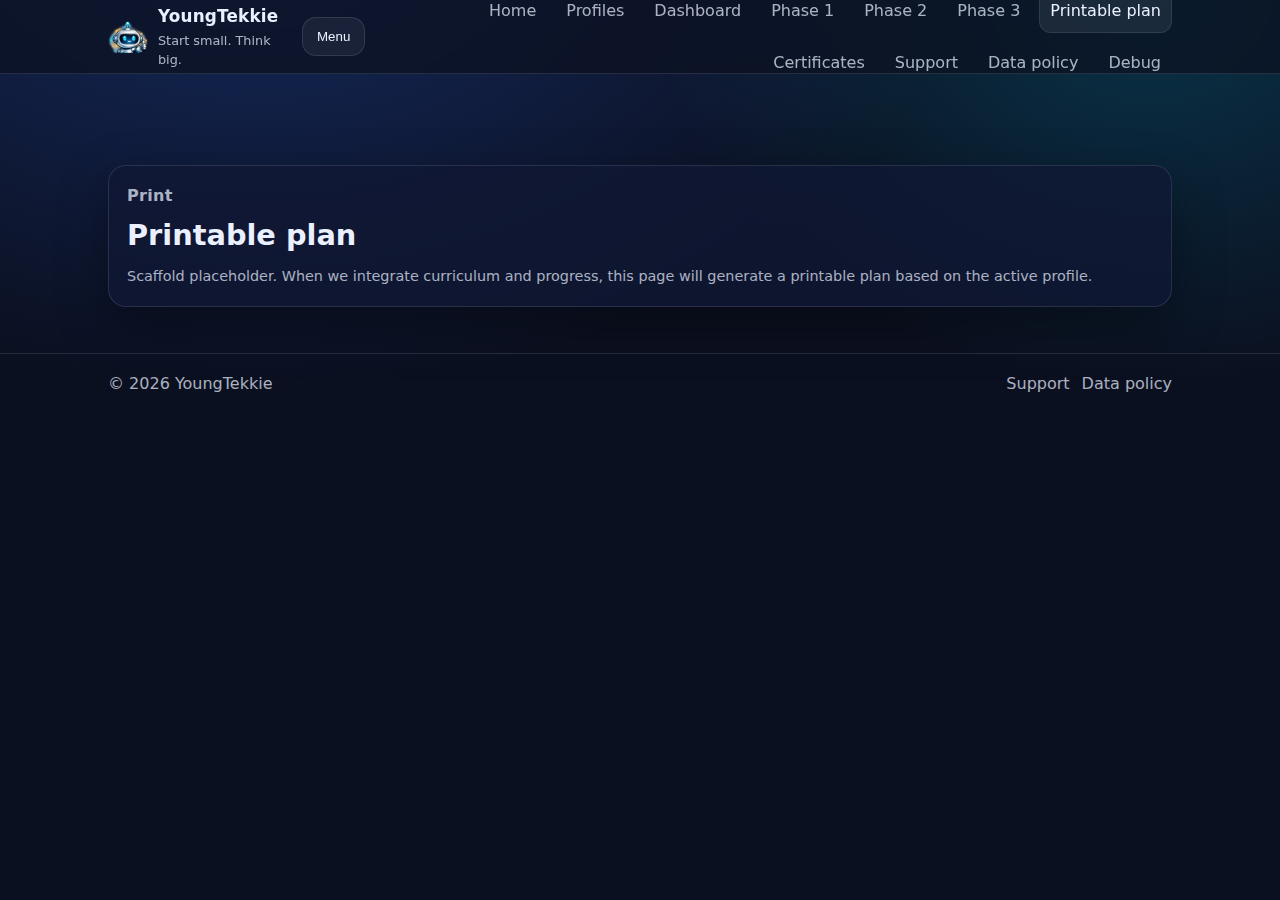
<file: printable-plan.html>
<!doctype html>
<html lang="en-GB">
<head>
  <meta charset="utf-8">
  <meta name="viewport" content="width=device-width, initial-scale=1">
  <title>Printable plan · YoungTekkie</title>
  <link rel="icon" href="assets/icons/favicon.ico">
<link rel="icon" type="image/png" sizes="32x32" href="assets/icons/favicon-32.png">
<link rel="icon" type="image/png" sizes="48x48" href="assets/icons/favicon-48.png">
<link rel="apple-touch-icon" sizes="180x180" href="assets/icons/apple-touch-icon.png">
<link rel="icon" type="image/png" sizes="512x512" href="assets/icons/favicon-512.png">
<meta name="theme-color" content="#2f6dff">
  <link rel="stylesheet" href="assets/css/styles.css">
</head>
<body data-page="print">
<a class="skip-link" href="#main">Skip to content</a>
<div class="notice" data-offline-banner>📶 Offline — all lessons still available</div>
<header class="site-header">
  <div class="container header-inner">
    <a class="brand" href="index.html" aria-label="YoungTekkie home">
      <img src="assets/img/logo-mascot.png" alt="YoungTekkie mascot">
      <div>
        <strong>YoungTekkie</strong>
        <span>Start small. Think big.</span>
      </div>
    </a>

    <button class="btn nav-toggle" type="button" data-nav-toggle aria-expanded="false" aria-controls="navPanel">Menu</button>

    <nav class="site-nav" aria-label="Primary navigation">
      <a href="index.html">Home</a>
      <a href="profiles.html">Profiles</a>
      <a href="dashboard.html">Dashboard</a>
      <a href="phase1.html">Phase 1</a>
      <a href="phase2.html">Phase 2</a>
      <a href="phase3.html">Phase 3</a>
      <a href="printable-plan.html">Printable plan</a>
      <a href="certificates.html">Certificates</a>
      <a href="support.html">Support</a>
      <a href="data-policy.html">Data policy</a>
      <a href="debug.html">Debug</a>
    </nav>
  </div>

  <div class="container">
    <nav id="navPanel" class="nav-panel" data-nav-panel data-open="false" aria-label="Mobile navigation">
      <a href="index.html">Home</a>
      <a href="profiles.html">Profiles</a>
      <a href="dashboard.html">Dashboard</a>
      <a href="phase1.html">Phase 1</a>
      <a href="phase2.html">Phase 2</a>
      <a href="phase3.html">Phase 3</a>
      <a href="printable-plan.html">Printable plan</a>
      <a href="certificates.html">Certificates</a>
      <a href="support.html">Support</a>
      <a href="data-policy.html">Data policy</a>
      <a href="debug.html">Debug</a>
    </nav>
  </div>
</header>
<main id="main">
  <div class="container">

<div class="card pad">
  <div class="kicker">Print</div>
  <h1 class="h1" style="font-size:1.8rem">Printable plan</h1>
  <div class="small">
Scaffold placeholder. When we integrate curriculum and progress, this page will generate a printable plan based on the active profile.
</div>
</div>

  </div>
</main>
<footer class="footer">
  <div class="container" style="display:flex;gap:12px;flex-wrap:wrap;align-items:center;justify-content:space-between">
    <div>© <span data-year></span> YoungTekkie</div>
    <div style="display:flex;gap:12px;flex-wrap:wrap">
      <a href="support.html">Support</a>
      <a href="data-policy.html">Data policy</a>
    </div>
  </div>
</footer>
<script type="module" src="scripts/main.js"></script>
</body>
</html>
</file>
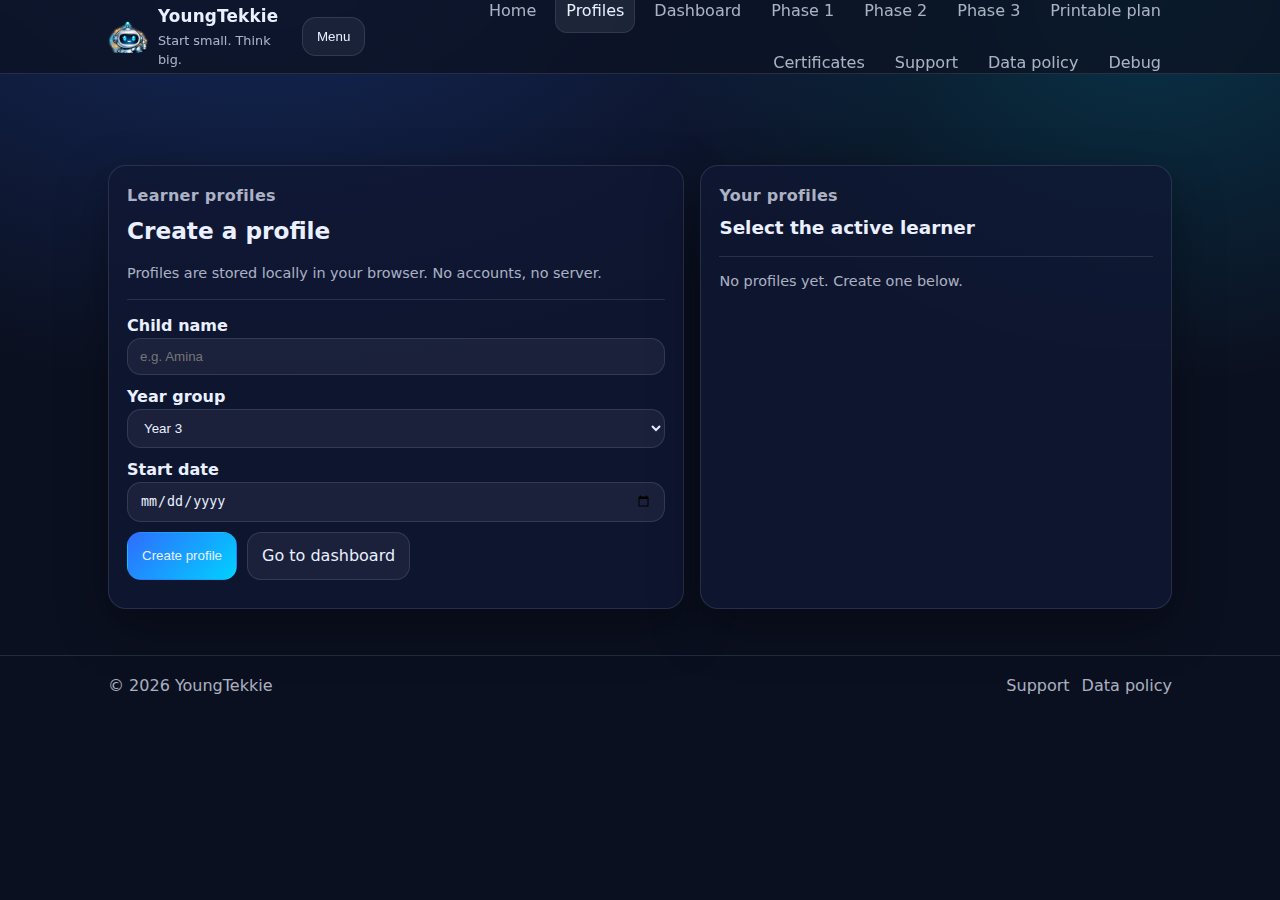
<file: profiles.html>
<!doctype html>
<html lang="en-GB">
<head>
  <meta charset="utf-8">
  <meta name="viewport" content="width=device-width, initial-scale=1">
  <title>Profiles · YoungTekkie</title>
  <link rel="icon" href="assets/icons/favicon.ico">
<link rel="icon" type="image/png" sizes="32x32" href="assets/icons/favicon-32.png">
<link rel="icon" type="image/png" sizes="48x48" href="assets/icons/favicon-48.png">
<link rel="apple-touch-icon" sizes="180x180" href="assets/icons/apple-touch-icon.png">
<link rel="icon" type="image/png" sizes="512x512" href="assets/icons/favicon-512.png">
<meta name="theme-color" content="#2f6dff">
  <link rel="stylesheet" href="assets/css/styles.css">
</head>
<body data-page="profiles">
<a class="skip-link" href="#main">Skip to content</a>
<div class="notice" data-offline-banner>📶 Offline — all lessons still available</div>
<header class="site-header">
  <div class="container header-inner">
    <a class="brand" href="index.html" aria-label="YoungTekkie home">
      <img src="assets/img/logo-mascot.png" alt="YoungTekkie mascot">
      <div>
        <strong>YoungTekkie</strong>
        <span>Start small. Think big.</span>
      </div>
    </a>

    <button class="btn nav-toggle" type="button" data-nav-toggle aria-expanded="false" aria-controls="navPanel">Menu</button>

    <nav class="site-nav" aria-label="Primary navigation">
      <a href="index.html">Home</a>
      <a href="profiles.html">Profiles</a>
      <a href="dashboard.html">Dashboard</a>
      <a href="phase1.html">Phase 1</a>
      <a href="phase2.html">Phase 2</a>
      <a href="phase3.html">Phase 3</a>
      <a href="printable-plan.html">Printable plan</a>
      <a href="certificates.html">Certificates</a>
      <a href="support.html">Support</a>
      <a href="data-policy.html">Data policy</a>
      <a href="debug.html">Debug</a>
    </nav>
  </div>

  <div class="container">
    <nav id="navPanel" class="nav-panel" data-nav-panel data-open="false" aria-label="Mobile navigation">
      <a href="index.html">Home</a>
      <a href="profiles.html">Profiles</a>
      <a href="dashboard.html">Dashboard</a>
      <a href="phase1.html">Phase 1</a>
      <a href="phase2.html">Phase 2</a>
      <a href="phase3.html">Phase 3</a>
      <a href="printable-plan.html">Printable plan</a>
      <a href="certificates.html">Certificates</a>
      <a href="support.html">Support</a>
      <a href="data-policy.html">Data policy</a>
      <a href="debug.html">Debug</a>
    </nav>
  </div>
</header>
<main id="main">
  <div class="container">

<div class="grid cols-2">
  <div class="card pad">
    <div class="kicker">Learner profiles</div>
    <h1 class="section-title" style="font-size:1.45rem;margin-top:6px">Create a profile</h1>
    <p class="small">Profiles are stored locally in your browser. No accounts, no server.</p>
    <div class="hr"></div>

    <form data-profile-form class="form-row" autocomplete="off">
      <div>
        <label for="childName">Child name</label>
        <input id="childName" name="childName" placeholder="e.g. Amina" required>
      </div>
      <div>
        <label for="yearGroup">Year group</label>
        <select id="yearGroup" name="yearGroup">
          <option value="3">Year 3</option>
          <option value="4">Year 4</option>
          <option value="5">Year 5</option>
          <option value="6">Year 6</option>
        </select>
      </div>
      <div>
        <label for="startDate">Start date</label>
        <input id="startDate" name="startDate" type="date">
      </div>
      <div style="display:flex;gap:10px;flex-wrap:wrap">
        <button class="btn primary" type="submit">Create profile</button>
        <a class="btn" href="dashboard.html">Go to dashboard</a>
      </div>
      <div class="small" data-msg></div>
    </form>
  </div>

  <div class="card pad">
    <div class="kicker">Your profiles</div>
    <h2 class="section-title" style="margin-top:6px">Select the active learner</h2>
    <div class="hr"></div>
    <div class="list" data-profiles-list></div>
  </div>
</div>

  </div>
</main>
<footer class="footer">
  <div class="container" style="display:flex;gap:12px;flex-wrap:wrap;align-items:center;justify-content:space-between">
    <div>© <span data-year></span> YoungTekkie</div>
    <div style="display:flex;gap:12px;flex-wrap:wrap">
      <a href="support.html">Support</a>
      <a href="data-policy.html">Data policy</a>
    </div>
  </div>
</footer>
<script type="module" src="scripts/main.js"></script>
</body>
</html>
</file>
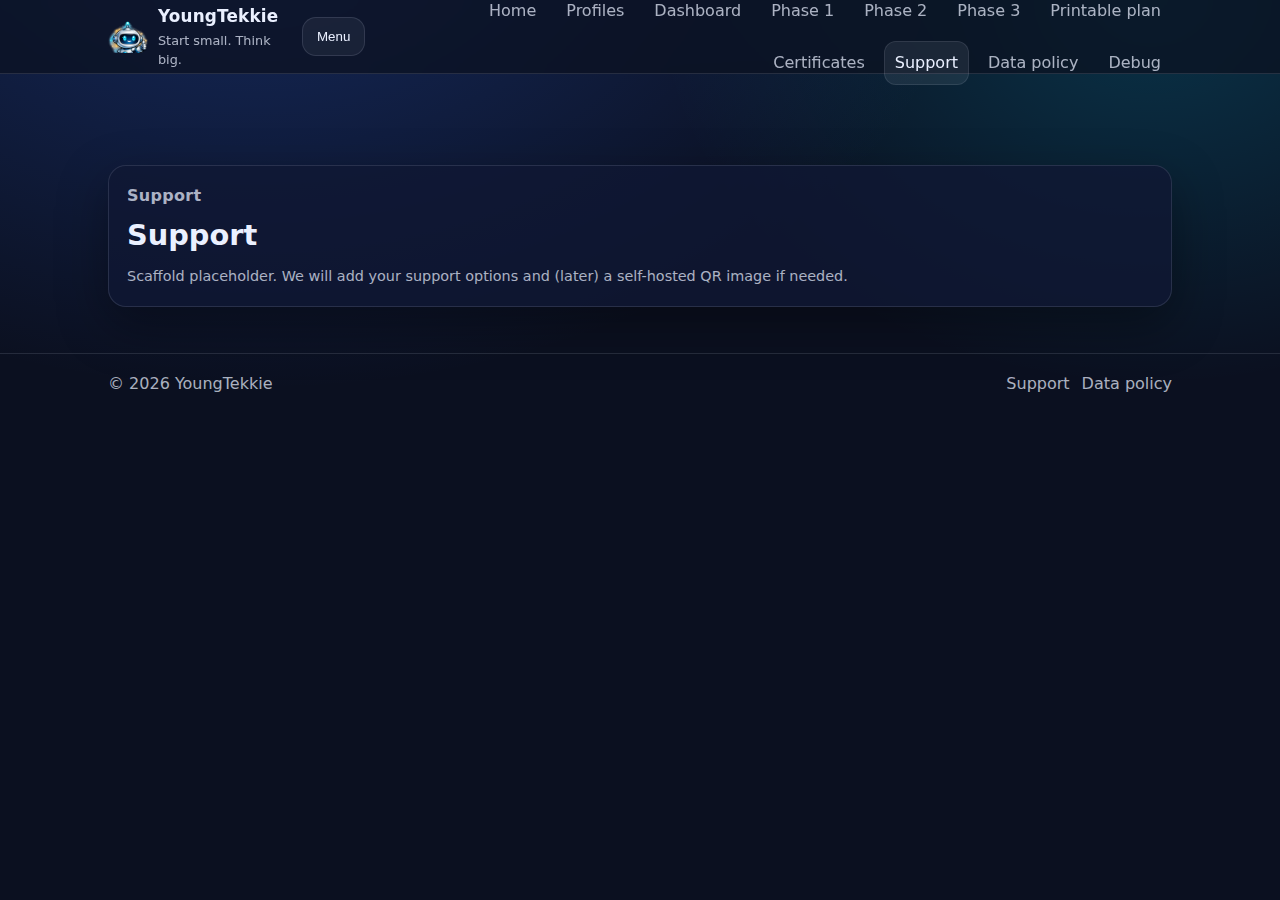
<file: support.html>
<!doctype html>
<html lang="en-GB">
<head>
  <meta charset="utf-8">
  <meta name="viewport" content="width=device-width, initial-scale=1">
  <title>Support · YoungTekkie</title>
  <link rel="icon" href="assets/icons/favicon.ico">
<link rel="icon" type="image/png" sizes="32x32" href="assets/icons/favicon-32.png">
<link rel="icon" type="image/png" sizes="48x48" href="assets/icons/favicon-48.png">
<link rel="apple-touch-icon" sizes="180x180" href="assets/icons/apple-touch-icon.png">
<link rel="icon" type="image/png" sizes="512x512" href="assets/icons/favicon-512.png">
<meta name="theme-color" content="#2f6dff">
  <link rel="stylesheet" href="assets/css/styles.css">
</head>
<body data-page="support">
<a class="skip-link" href="#main">Skip to content</a>
<div class="notice" data-offline-banner>📶 Offline — all lessons still available</div>
<header class="site-header">
  <div class="container header-inner">
    <a class="brand" href="index.html" aria-label="YoungTekkie home">
      <img src="assets/img/logo-mascot.png" alt="YoungTekkie mascot">
      <div>
        <strong>YoungTekkie</strong>
        <span>Start small. Think big.</span>
      </div>
    </a>

    <button class="btn nav-toggle" type="button" data-nav-toggle aria-expanded="false" aria-controls="navPanel">Menu</button>

    <nav class="site-nav" aria-label="Primary navigation">
      <a href="index.html">Home</a>
      <a href="profiles.html">Profiles</a>
      <a href="dashboard.html">Dashboard</a>
      <a href="phase1.html">Phase 1</a>
      <a href="phase2.html">Phase 2</a>
      <a href="phase3.html">Phase 3</a>
      <a href="printable-plan.html">Printable plan</a>
      <a href="certificates.html">Certificates</a>
      <a href="support.html">Support</a>
      <a href="data-policy.html">Data policy</a>
      <a href="debug.html">Debug</a>
    </nav>
  </div>

  <div class="container">
    <nav id="navPanel" class="nav-panel" data-nav-panel data-open="false" aria-label="Mobile navigation">
      <a href="index.html">Home</a>
      <a href="profiles.html">Profiles</a>
      <a href="dashboard.html">Dashboard</a>
      <a href="phase1.html">Phase 1</a>
      <a href="phase2.html">Phase 2</a>
      <a href="phase3.html">Phase 3</a>
      <a href="printable-plan.html">Printable plan</a>
      <a href="certificates.html">Certificates</a>
      <a href="support.html">Support</a>
      <a href="data-policy.html">Data policy</a>
      <a href="debug.html">Debug</a>
    </nav>
  </div>
</header>
<main id="main">
  <div class="container">

<div class="card pad">
  <div class="kicker">Support</div>
  <h1 class="h1" style="font-size:1.8rem">Support</h1>
  <div class="small">
Scaffold placeholder. We will add your support options and (later) a self-hosted QR image if needed.
</div>
</div>

  </div>
</main>
<footer class="footer">
  <div class="container" style="display:flex;gap:12px;flex-wrap:wrap;align-items:center;justify-content:space-between">
    <div>© <span data-year></span> YoungTekkie</div>
    <div style="display:flex;gap:12px;flex-wrap:wrap">
      <a href="support.html">Support</a>
      <a href="data-policy.html">Data policy</a>
    </div>
  </div>
</footer>
<script type="module" src="scripts/main.js"></script>
</body>
</html>
</file>
<file: assets/css/styles.css>
/* Optional self-hosted fonts (Milestone 1)
   - If you later drop WOFF2 files into /assets/fonts/, define @font-face here.
   - This project intentionally uses NO external font/CDN requests.
*/
:root{
  --bg:#0b1020;
  --panel:#0f1733;
  --text:#eaf0ff;
  --muted:rgba(234,240,255,.72);
  --brand:#2f6dff;
  --brand2:#00d1ff;
  --border:rgba(234,240,255,.12);
  --shadow:0 18px 50px rgba(0,0,0,.35);
  --radius:18px;
  --maxw:1100px;
  --headerH:72px;
  --focus:rgba(47,109,255,.35);
  --font-body: ui-sans-serif, system-ui, -apple-system, Segoe UI, Roboto, Helvetica, Arial, "Apple Color Emoji","Segoe UI Emoji";
  --font-display: var(--font-body);
}
*{box-sizing:border-box}
html,body{height:100%}
body{
  margin:0;
  font-family:var(--font-body);
  background:
    radial-gradient(1200px 800px at 20% -10%, rgba(47,109,255,.28), transparent 60%),
    radial-gradient(900px 700px at 90% 0%, rgba(0,209,255,.18), transparent 55%),
    var(--bg);
  color:var(--text);
  line-height:1.5;
}
a{color:inherit;text-decoration:none}
a:hover{text-decoration:underline}
.container{max-width:var(--maxw);margin:0 auto;padding:0 18px}
.skip-link{
  position:absolute;left:-999px;top:auto;width:1px;height:1px;overflow:hidden;
}
.skip-link:focus{left:18px;top:18px;width:auto;height:auto;z-index:9999;background:var(--panel);padding:10px 12px;border-radius:12px;outline:2px solid var(--brand)}
header.site-header{
  position:sticky;top:0;z-index:50;
  backdrop-filter: blur(10px);
  background: rgba(11,16,32,.72);
  border-bottom:1px solid var(--border);
}
.header-inner{
  height:var(--headerH);
  display:flex;align-items:center;justify-content:space-between;gap:14px;
}
.brand{
  display:flex;align-items:center;gap:10px;min-width:180px;
}
.brand img{width:40px;height:40px;object-fit:contain}
.brand strong{font-size:1.05rem;letter-spacing:.2px}
.brand span{display:block;font-size:.8rem;color:var(--muted);margin-top:2px}
nav.site-nav{display:flex;align-items:center;gap:8px;flex-wrap:wrap;justify-content:flex-end}
nav.site-nav a{
  padding:9px 10px;border-radius:12px;
  color:var(--muted);
  border:1px solid transparent;
}
nav.site-nav a[aria-current="page"]{color:var(--text);background:rgba(234,240,255,.08);border-color:rgba(234,240,255,.10)}
nav.site-nav a:hover{background:rgba(234,240,255,.08);text-decoration:none;color:var(--text)}
.nav-toggle{display:none}
.nav-panel{
  display:none;
  position:absolute;left:18px;right:18px;top:calc(var(--headerH) + 10px);
  padding:12px;
  background:rgba(15,23,51,.92);
  border:1px solid var(--border);
  border-radius:18px;
  box-shadow:var(--shadow);
  flex-direction:column;
  gap:6px;
}
.nav-panel a{padding:10px 12px;border-radius:14px;background:rgba(234,240,255,.05);color:var(--muted)}
.nav-panel a:hover{color:var(--text);background:rgba(234,240,255,.08);text-decoration:none}
.nav-panel a[aria-current="page"]{color:var(--text);background:rgba(234,240,255,.10)}

main{padding: calc(var(--headerH) + 18px) 0 46px}
.card{
  background: rgba(15,23,51,.78);
  border:1px solid var(--border);
  border-radius: var(--radius);
  box-shadow: var(--shadow);
}
.card.pad{padding:18px}
.grid{display:grid;gap:16px}
.grid.cols-2{grid-template-columns:1.1fr .9fr}
.kicker{color:var(--muted);font-weight:600;letter-spacing:.3px}
.h1{font-size:clamp(1.7rem, 3.5vw, 2.6rem);margin:.35rem 0 .6rem}
.lead{font-size:1.05rem;color:var(--muted);max-width:60ch}
.btns{display:flex;gap:10px;flex-wrap:wrap;margin-top:14px}
.btn{
  display:inline-flex;align-items:center;justify-content:center;gap:8px;
  padding:11px 14px;border-radius:14px;border:1px solid var(--border);
  background:rgba(234,240,255,.06);color:var(--text);
  cursor:pointer;
}
.btn.primary{background:linear-gradient(135deg, var(--brand), var(--brand2));border-color:transparent}
.btn:hover{text-decoration:none;filter:brightness(1.05)}
.btn:focus{outline:2px solid var(--focus);outline-offset:2px}

.hero{
  position:relative;
  border-radius: calc(var(--radius) + 10px);
  overflow:hidden;
  min-height: 380px;
  border:1px solid var(--border);
  box-shadow: var(--shadow);
}
.hero video{
  width:100%;height:100%;
  object-fit:cover;
  display:block;
  filter:saturate(1.05) contrast(1.03);
}
.hero .overlay{
  position:absolute;inset:0;
  background:
    linear-gradient(90deg, rgba(11,16,32,.88) 0%, rgba(11,16,32,.52) 55%, rgba(11,16,32,.16) 100%),
    radial-gradient(900px 500px at 15% 30%, rgba(47,109,255,.22), transparent 65%);
}
.hero .content{
  position:absolute;inset:0;
  display:flex;align-items:flex-end;
}
.hero .content .inner{
  padding:22px;
  width:100%;
  display:flex;align-items:flex-end;justify-content:space-between;gap:16px;flex-wrap:wrap;
}
.hero .badge{
  display:inline-flex;align-items:center;gap:8px;
  padding:8px 10px;border-radius:999px;
  background:rgba(234,240,255,.08);border:1px solid var(--border);
  color:var(--muted);font-weight:600;
}
.hero .badge b{color:var(--text)}
.hero .cta{
  display:flex;gap:10px;flex-wrap:wrap;align-items:center;justify-content:flex-end;
}

.section-title{font-size:1.15rem;margin:0 0 10px}
.list{display:grid;gap:10px}
.list .item{
  display:flex;gap:12px;align-items:flex-start;
  padding:12px;border-radius:16px;border:1px solid var(--border);
  background:rgba(234,240,255,.05);
}
.item .dot{
  width:10px;height:10px;border-radius:999px;margin-top:6px;
  background:linear-gradient(135deg, var(--brand), var(--brand2));
}
.item p{margin:0;color:var(--muted)}
.footer{
  border-top:1px solid var(--border);
  padding:18px 0;
  color:var(--muted);
}
.footer a{color:var(--muted)}
.footer a:hover{color:var(--text)}

.notice{
  display:none;
  position:fixed;left:12px;right:12px;top:12px;z-index:999;
  padding:10px 12px;border-radius:14px;
  background:rgba(15,23,51,.92);
  border:1px solid var(--border);
  backdrop-filter: blur(10px);
}
.notice.show{display:block}

.form-row{display:grid;gap:10px}
label{display:block;font-weight:650}
input,select,textarea{
  width:100%;
  padding:10px 12px;
  border-radius:14px;
  border:1px solid var(--border);
  background:rgba(234,240,255,.06);
  color:var(--text);
}
input:focus,select:focus,textarea:focus{outline:2px solid var(--focus);outline-offset:2px}
.small{font-size:.9rem;color:var(--muted)}
.hr{height:1px;background:var(--border);margin:14px 0}

@media (max-width: 860px){
  nav.site-nav{display:none}
  .nav-toggle{display:inline-flex}
  .grid.cols-2{grid-template-columns:1fr}
  .hero .content .inner{padding:18px}
}
</file>
